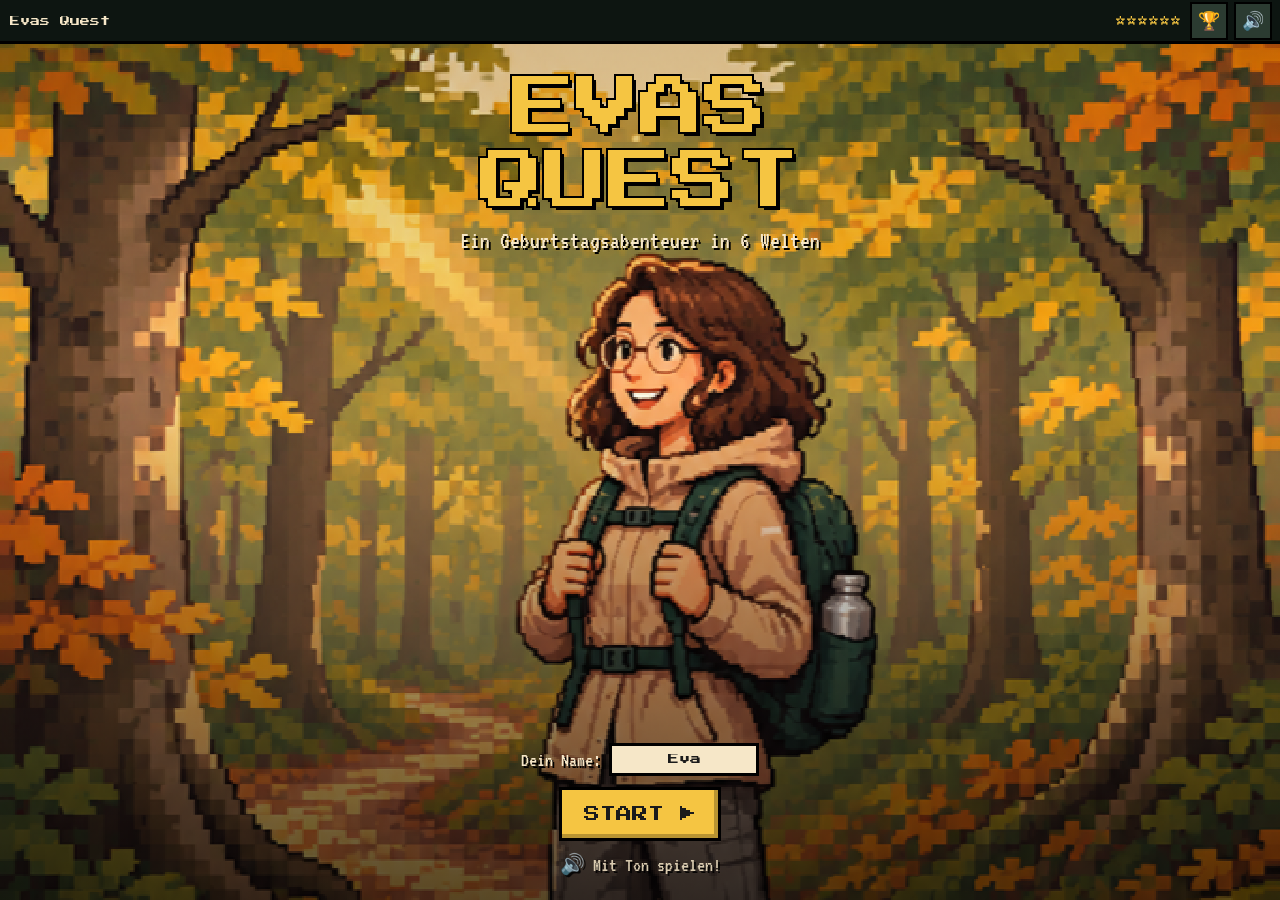
<file: index.html>
<!doctype html>
<html lang="de">
<head>
<meta charset="utf-8">
<meta name="viewport" content="width=device-width,initial-scale=1,maximum-scale=1,user-scalable=no,viewport-fit=cover">
<meta name="theme-color" content="#0d1511">
<title>Evas Quest</title>
<link rel="icon" href="data:image/svg+xml,<svg xmlns='http://www.w3.org/2000/svg' viewBox='0 0 100 100'><text y='.9em' font-size='90'>🎂</text></svg>">
<link rel="stylesheet" href="css/style.css">
<link rel="stylesheet" href="css/shell.css">
</head>
<body>
<div id="hud">
  <span class="title" id="hudTitle">Evas Quest</span>
  <span id="hudProgress"></span>
  <button class="btn small" id="devWin" hidden>⏭ Sieg</button>
  <button class="btn small ghost" id="devBtn" hidden>🛠</button>
  <button class="btn small" id="jokerBtn" hidden>⏭ Joker</button>
  <button class="iconbtn" id="scoreBtn" aria-label="Bestenliste">🏆</button>
  <button class="iconbtn" id="muteBtn" aria-label="Ton an/aus">🔊</button>
</div>
<div id="stage"></div>
<div id="overlay"></div>
<canvas id="confettiLayer"></canvas>

<script src="js/engine.js"></script>
<script src="js/content.js"></script>
<script src="js/games/bottles.js"></script>
<script src="js/games/runner.js"></script>
<script src="js/games/run_rhythm.js"></script>
<script src="js/games/flappy_party.js"></script>
<script src="js/games/landing.js"></script>
<script src="js/games/jump.js"></script>
<script src="js/disco.js"></script>
<script src="js/ads/ad_kniffel.js"></script>
<script src="js/ads/ad_tutto.js"></script>
<script src="js/games/finale_dance.js"></script>
<script src="js/games/finale_boss.js"></script>
<script src="js/games/finale_credits.js"></script>
<script src="js/shell.js"></script>
</body>
</html>
</file>
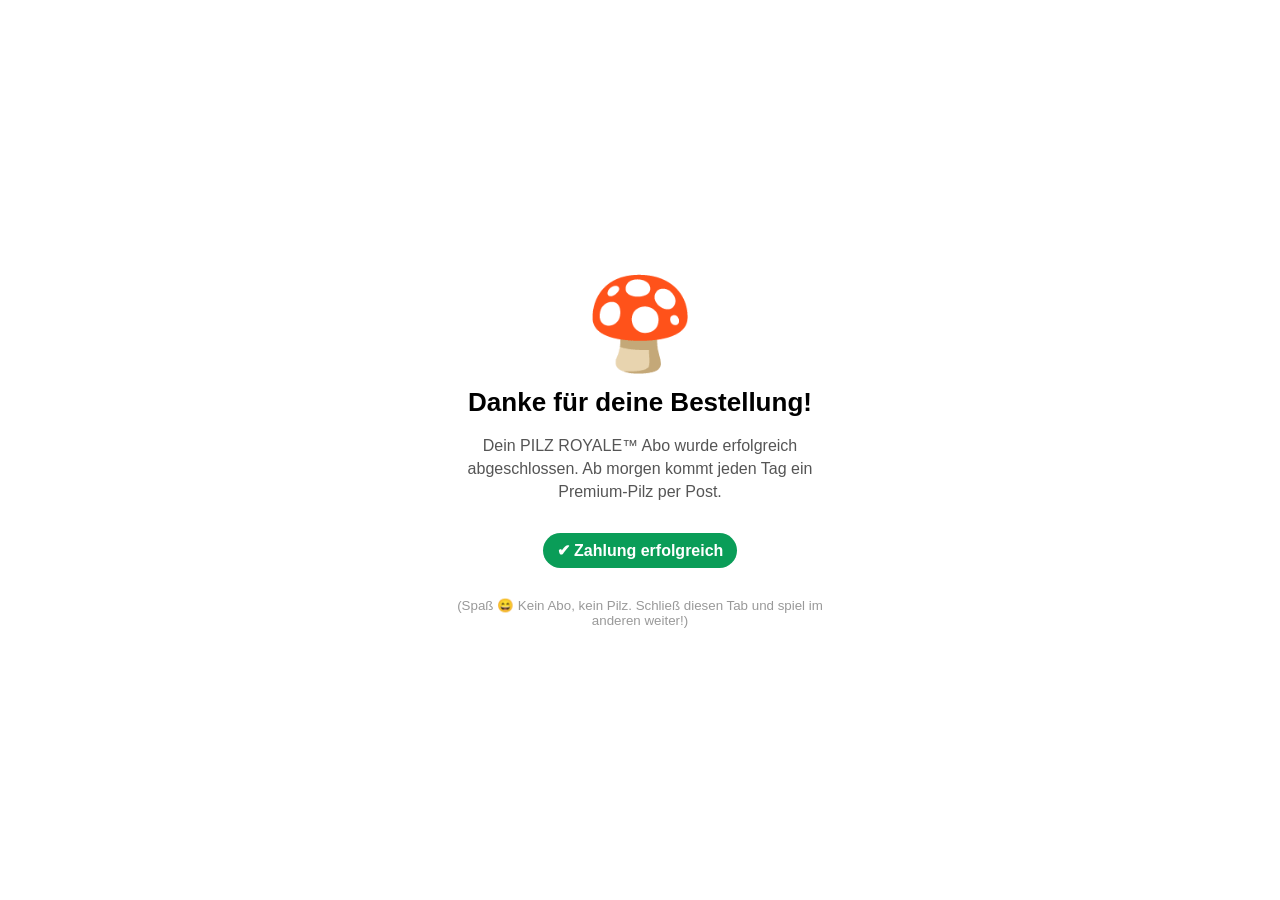
<file: ad.html>
<!doctype html><html lang="de"><head><meta charset="utf-8"><meta name="viewport" content="width=device-width,initial-scale=1">
<title>Danke für deinen Klick!</title>
<style>
body{margin:0;min-height:100vh;display:flex;align-items:center;justify-content:center;background:#fff;font-family:Helvetica,Arial,sans-serif;text-align:center;padding:20px;box-sizing:border-box}
.c{max-width:380px}.e{font-size:90px;animation:b 1s infinite alternate}@keyframes b{to{transform:translateY(-10px) rotate(8deg)}}
h1{font-size:26px;margin:.4em 0}p{color:#555;line-height:1.45}.s{display:inline-block;margin-top:14px;background:#0a9d58;color:#fff;padding:8px 14px;border-radius:20px;font-weight:700}
small{display:block;margin-top:30px;color:#999}
</style></head><body><div class="c">
<div class="e" id="e">🍄</div>
<h1 id="h">Danke für deine Bestellung!</h1>
<p id="p">Dein Abo wurde erfolgreich abgeschlossen. Ab morgen kommt jeden Tag ein Pilz per Post.</p>
<div class="s">✔ Zahlung erfolgreich</div>
<small>(Spaß 😄 Kein Abo, kein Pilz. Schließ diesen Tab und spiel im anderen weiter!)</small>
</div>
<script>
const i = +(new URLSearchParams(location.search).get('ad') || 0);
const v = [
 ['🍄','Danke für deine Bestellung!','Dein PILZ ROYALE™ Abo wurde erfolgreich abgeschlossen. Ab morgen kommt jeden Tag ein Premium-Pilz per Post.'],
 ['🌲','Termin gebucht!','Laurenz & Magnus holen dich Samstag um 6:00 Uhr ab. Bitte Brotzeit für drei mitbringen.'],
 ['🚀','Bestellung bestätigt!','Deine GIPFELBOOST 3000 sind unterwegs. Bitte unterschreib vorher noch den Haftungsausschluss (37 Seiten).'],
 ['💍','Match! 💘','Niklas hat deine Anfrage angenommen. Eigentlich hat er schon vor einer Weile Ja gesagt. Wir sehen uns auf der Hochzeit! 🪩'],
 ['🎲','Installation läuft… 3 %','KNIFFLIG™ wird installiert. Geschätzte Restzeit: 4 Jahre. Bitte lass dein Handy so lange an.'],
 ['🎰','Willkommensbonus aktiviert!','Du hast 0 € gewonnen! Zum Auszahlen bitte 7 Freunde einladen und einen Kniffel würfeln.']
][i] || [];
if (v.length){document.getElementById('e').textContent=v[0];document.getElementById('h').textContent=v[1];document.getElementById('p').textContent=v[2];}
</script></body></html>
</file>
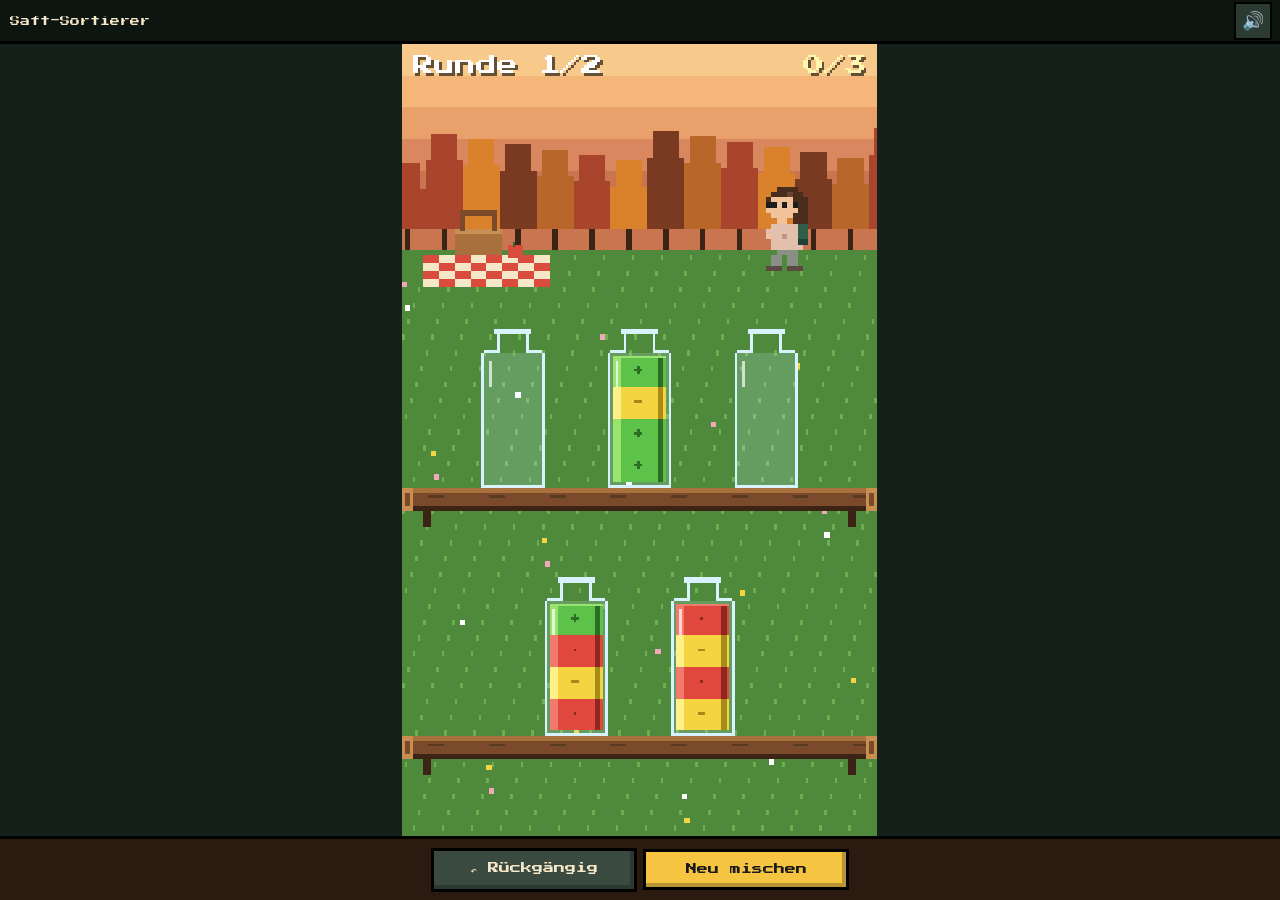
<file: dev.html>
<!doctype html><html lang="de"><head><meta charset="utf-8"><meta name="viewport" content="width=device-width,initial-scale=1,maximum-scale=1,user-scalable=no">
<title>Dev Harness</title><link rel="stylesheet" href="css/style.css"></head><body>
<div id="hud"><span class="title" id="t">dev</span><button class="iconbtn" id="mute">🔊</button></div>
<div id="stage"></div>
<script src="js/engine.js"></script>
<script>
// Usage: dev.html?game=bottles  — loads js/games/<id>.js and starts it standalone.
const id = new URLSearchParams(location.search).get('game') || 'bottles';
const s = document.createElement('script'); s.src = 'js/games/' + id + '.js?' + Date.now();
s.onload = () => {
  const G = GAMES[id]; document.getElementById('t').textContent = G.title;
  const stage = document.getElementById('stage');
  let cleanup;
  const run = () => { stage.innerHTML = ''; cleanup = G.start(stage, Engine.makeApi(() => { window.__won = true; Engine.toast('GEWONNEN! (dev)', 3000); if (id.startsWith('finale')) return; /* finales keep running (free play) */ cleanup && cleanup(); setTimeout(run, 1500); })); };
  run();
};
document.body.appendChild(s);
const m = document.getElementById('mute');
const upd = () => m.textContent = Engine.Audio.isMuted() ? '🔇' : '🔊';
m.onclick = () => { Engine.Audio.toggleMute(); upd(); }; upd();
</script></body></html>
</file>
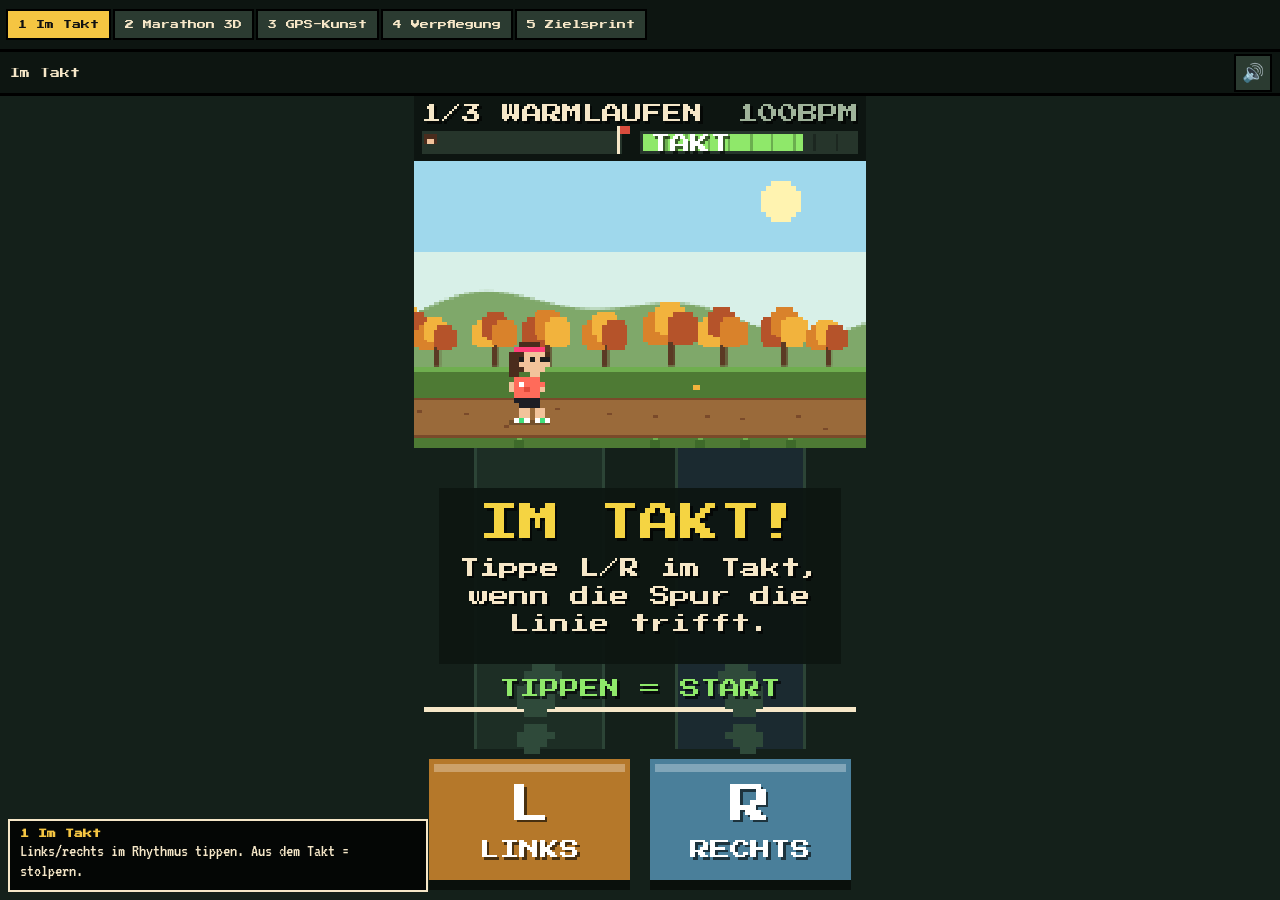
<file: minispiele.html>
<!doctype html>
<html lang="de"><head>
<meta charset="utf-8"><meta name="viewport" content="width=device-width,initial-scale=1,maximum-scale=1,user-scalable=no">
<title>Lauf-Minispiele</title>
<link rel="stylesheet" href="css/style.css">
<style>
  body{overflow:auto}
  #tabs{position:fixed;top:0;left:0;right:0;height:52px;display:flex;gap:6px;align-items:center;padding:0 8px;background:var(--dark);border-bottom:3px solid #000;z-index:50;overflow-x:auto}
  #tabs button{flex:none;font-family:'Press Start 2P',monospace;font-size:9px;padding:9px 10px;border:0;background:#2b3b31;color:var(--text);box-shadow:0 0 0 2px #000;cursor:pointer;white-space:nowrap}
  #tabs button.on{background:var(--accent);color:#111}
  #tabs .sp{flex:1}
  #frame{position:fixed;top:52px;left:0;right:0;bottom:0;border:0;width:100%;height:calc(100% - 52px);background:#000}
  #info{position:fixed;left:8px;bottom:8px;max-width:min(420px,calc(100% - 16px));background:#000c;border:2px solid var(--line);padding:8px 10px;font-size:18px;z-index:40;line-height:1.1}
  #info b{color:var(--accent);font-family:'Press Start 2P',monospace;font-size:9px;display:block;margin-bottom:4px}
  #info.hide{display:none}
</style></head><body>
<div id="tabs"></div>
<iframe id="frame" allow="autoplay"></iframe>
<div id="info"></div>
<script>
// Kandidaten für das Lauf-Minispiel. Zwischen den Tabs wechseln, ausprobieren, Favorit wählen.
const SETS = {
  lauf: [
  { id: 'run_rhythm', name: '1 Im Takt',        desc: 'Links/rechts im Rhythmus tippen. Aus dem Takt = stolpern.' },
  { id: 'run_3d',     name: '2 Marathon 3D',    desc: '3D-Pixel-Trailrun: Spuren wechseln, über Wurzeln springen, Becher sammeln.' },
  { id: 'run_gpsart', name: '3 GPS-Kunst',      desc: 'Lauf eine Route, die ein Herz auf die Karte malt.' },
  { id: 'run_water',  name: '4 Verpflegung',    desc: 'Im Vorbeilaufen Becher schnappen, Bananenschalen ausweichen.' },
  { id: 'run_sprint', name: '5 Zielsprint',     desc: 'Wettrennen gegen Magnus & Laurenz. Kraft einteilen!' }
  ],
  flappy: [
  { id: 'flappy',        name: '0 Original',    desc: 'Die aktuelle Version im Spiel.' },
  { id: 'flappy_disco',  name: '1 Disko-Flug',  desc: 'Niklas hängt an einer Disko-Kugel als Hindernis. Je weiter, desto mehr Disko-Modus.' },
  { id: 'flappy_foto',   name: '2 Foto-Safari', desc: 'Fliegen + 📸: Tiere im richtigen Moment fotografieren.' },
  { id: 'flappy_sturm',  name: '3 Herbststurm', desc: 'Windböen, wandernde Lücken, wirbelnde Blätter.' },
  { id: 'flappy_party',  name: '4 DISKO-STURM', desc: 'Alles in einem: Disko pur, Niklas an der Kugel, Fotos, Bass-Drops. 7 Lücken + 4 Fotos.' }
  ],
  finale: [
  { url: 'index.html?finale&nosave', name: '0 Aktuell',      desc: 'Das jetzige Finale mit Geschenk + Disko-Party.' },
  { id: 'finale_dance',  name: '1 Dance-Off',      desc: 'Eva tanzt im Takt, jede Combo bringt die Disko-Kugel mehr zum Leuchten.' },
  { id: 'finale_boss',   name: '2 Geschenk-Boss',  desc: 'Das Geschenk erwacht zum Leben – Bossfight, dann Disko-Verwandlung.' },
  { id: 'finale_credits',name: '3 Abspann',        desc: 'Feuerwerk + Abspann wie am Ende eines echten Spiels, mit euren Wünschen.' }
  ]
};
// minispiele.html?set=flappy  (default: lauf)
const SET = new URLSearchParams(location.search).get('set') || 'lauf';
const GAMES = SETS[SET] || SETS.lauf;
document.title = { flappy: 'Flappy-Varianten', finale: 'Finale-Varianten' }[SET] || 'Lauf-Minispiele';
const tabs = document.getElementById('tabs'), frame = document.getElementById('frame'), info = document.getElementById('info');
function show(i) {
  const g = GAMES[i];
  [...tabs.querySelectorAll('button[data-i]')].forEach(b => b.classList.toggle('on', +b.dataset.i === i));
  frame.src = g.url ? g.url + '&t=' + Date.now() : 'dev.html?game=' + g.id + '&t=' + Date.now();
  info.innerHTML = '<b>' + g.name + '</b>' + g.desc; info.classList.remove('hide');
  clearTimeout(info._t); info._t = setTimeout(() => info.classList.add('hide'), 5000);
  try { localStorage.setItem('minispiel-tab-' + SET, i); } catch (e) {}
  frame.focus();
}
GAMES.forEach((g, i) => { const b = document.createElement('button'); b.textContent = g.name; b.dataset.i = i; b.onclick = () => show(i); tabs.appendChild(b); });
let start = 0; try { start = +(localStorage.getItem('minispiel-tab-' + SET) || 0); } catch (e) {}
show(Math.min(start, GAMES.length - 1));
</script>
</body></html>
</file>
<file: css/style.css>
@import url('https://fonts.googleapis.com/css2?family=Press+Start+2P&family=VT323&display=swap');
:root{--bg:#14201a;--dark:#0d1511;--panel:#22352a;--line:#f6e7c8;--text:#f6e7c8;--accent:#f5c542;--red:#d94c3d;--green:#6fae4f;--hud:44px}
*{box-sizing:border-box;-webkit-tap-highlight-color:transparent}
html,body{margin:0;height:100%;background:var(--bg);color:var(--text);font-family:'VT323',monospace;font-size:22px;overflow:hidden;overscroll-behavior:none;-webkit-user-select:none;user-select:none}
.px{font-family:'Press Start 2P',monospace}
#hud{position:fixed;top:0;left:0;right:0;height:var(--hud);display:flex;align-items:center;gap:10px;padding:0 10px;background:var(--dark);border-bottom:3px solid #000;z-index:50;font-family:'Press Start 2P',monospace;font-size:10px}
#hud .title{flex:1;white-space:nowrap;overflow:hidden;text-overflow:ellipsis}
#stage{position:fixed;top:var(--hud);left:0;right:0;bottom:0;overflow:hidden}
.btn{font-family:'Press Start 2P',monospace;font-size:12px;color:#1b1b1b;background:var(--accent);border:0;padding:12px 16px;box-shadow:inset -4px -4px 0 rgba(0,0,0,.25),0 0 0 3px #000;cursor:pointer;image-rendering:pixelated}
.btn:active{transform:translateY(2px);box-shadow:inset 4px 4px 0 rgba(0,0,0,.25),0 0 0 3px #000}
.btn.ghost{background:#3a4a40;color:var(--text)}
.btn.small{font-size:9px;padding:8px 10px}
.iconbtn{font-size:18px;background:#2b3b31;border:0;color:var(--text);width:34px;height:34px;box-shadow:0 0 0 2px #000;cursor:pointer}
#toast{position:fixed;left:50%;bottom:24px;transform:translate(-50%,40px);opacity:0;background:#000c;border:3px solid var(--line);padding:10px 14px;font-family:'Press Start 2P',monospace;font-size:10px;transition:.25s;z-index:200;pointer-events:none;max-width:90vw;text-align:center;line-height:1.6}
#toast.show{opacity:1;transform:translate(-50%,0)}
.game-canvas{background:#000}
</file>
<file: css/shell.css>
#hudProgress{color:var(--accent);font-size:10px;letter-spacing:1px}
.screen{position:absolute;inset:0;display:flex;flex-direction:column;align-items:center;justify-content:center;padding:16px;text-align:center}
.game-root{position:absolute;inset:0}
.btn.big{font-size:16px;padding:16px 22px}
#overlay{position:fixed;inset:0;z-index:100;pointer-events:none;display:flex;align-items:center;justify-content:center;padding:16px}
#overlay.dim{background:rgba(0,0,0,.55);pointer-events:auto}
#overlay>*{pointer-events:auto}

/* ---------- title ---------- */
.title-screen{padding:0}
.title-bg{position:absolute;inset:0;background:linear-gradient(#2a4a3a,#14201a 60%,#3b2416);background-size:cover;background-position:center;image-rendering:pixelated}
.title-bg::after{content:'';position:absolute;inset:0;background:linear-gradient(rgba(0,0,0,.15),rgba(0,0,0,0) 40%,rgba(0,0,0,.65))}
.title-inner{position:relative;z-index:1;display:flex;flex-direction:column;align-items:center;height:100%;width:100%;justify-content:flex-start;padding:28px 16px calc(24px + env(safe-area-inset-bottom))}
.title-logo{font-size:clamp(34px,11vw,64px);line-height:1.15;color:var(--accent);text-shadow:4px 4px 0 #000,-2px -2px 0 #000,2px -2px 0 #000,-2px 2px 0 #000;animation:float 2.4s ease-in-out infinite}
.title-sub{font-size:24px;text-shadow:2px 2px 0 #000;margin-top:10px}
.title-actions{margin-top:auto;margin-bottom:14px;display:flex;flex-direction:column;gap:14px;align-items:center}
.title-hint{font-size:20px;opacity:.85;text-shadow:2px 2px 0 #000}
@keyframes float{50%{transform:translateY(-6px)}}

/* ---------- captcha (generic look, deliberately "real-ish") ---------- */
.captcha-screen{background:#eef1ee;color:#222;font-family:Roboto,Arial,sans-serif;font-size:16px}
.captcha-pre{max-width:320px;margin:0 0 20px;line-height:1.4}
.cap-box{display:flex;align-items:center;gap:12px;background:#f9f9f9;border:1px solid #d3d3d3;border-radius:3px;box-shadow:0 0 4px rgba(0,0,0,.08);padding:14px 12px;width:300px;transition:transform .35s}
.cap-box.dodge{animation:dodge .6s}
@keyframes dodge{30%{transform:translateX(90px) rotate(4deg)}60%{transform:translateX(-40px)}100%{transform:none}}
.cap-check{width:28px;height:28px;border:2px solid #c1c1c1;border-radius:2px;background:#fff;cursor:pointer;position:relative;flex:none}
.cap-check.loading{border-radius:50%;border:4px solid #4a90e2;border-top-color:transparent;animation:spin .8s linear infinite}
.cap-check.done{border:0}
.cap-check.done::after{content:'✔';color:#0a9d58;font-size:30px;position:absolute;left:0;top:-8px}
@keyframes spin{to{transform:rotate(360deg)}}
.cap-label{flex:1;text-align:left;font-size:15px}
.cap-logo{display:flex;flex-direction:column;align-items:center;font-size:9px;color:#555;line-height:1.3}
.cap-logo-icon{font-size:22px;color:#4a90e2}
.cap-logo small{font-size:8px;color:#999}
.cap-pop{background:#fff;color:#222;font-family:Roboto,Arial,sans-serif;width:min(360px,94vw);box-shadow:0 2px 12px rgba(0,0,0,.4);border:1px solid #ccc}
.cap-pop.shake{animation:shake .4s}
@keyframes shake{25%{transform:translateX(-8px)}50%{transform:translateX(8px)}75%{transform:translateX(-4px)}}
.cap-head{background:#4a90e2;color:#fff;margin:8px;padding:18px 16px;text-align:left;font-size:18px;line-height:1.3}
.cap-head small{display:block;font-size:13px;margin-top:6px;opacity:.9}
.cap-grid{display:grid;grid-template-columns:repeat(3,1fr);gap:4px;padding:0 8px}
.cap-tile{aspect-ratio:1;border:0;padding:0;cursor:pointer;position:relative;background-color:#ccc;background-repeat:no-repeat;transition:transform .12s}
.cap-tile.sel{transform:scale(.84)}
.cap-tile.sel::after{content:'✔';position:absolute;left:-6px;top:-6px;width:22px;height:22px;border-radius:50%;background:#4a90e2;color:#fff;font-size:13px;line-height:22px}
.cap-foot{display:flex;justify-content:space-between;align-items:center;border-top:1px solid #ddd;margin-top:8px;padding:8px}
.cap-icons{color:#777;font-size:18px;letter-spacing:6px}
.cap-ok{background:#4a90e2;color:#fff;border:0;border-radius:2px;padding:10px 18px;font-weight:700;font-size:14px;cursor:pointer}

/* ---------- permission prompt ---------- */
.notify-screen{background:#0d1511}
.notify-bg-text{font-size:12px;opacity:.5;animation:blink 1s steps(2) infinite}
@keyframes blink{50%{opacity:.15}}
.perm{background:#fff;color:#222;font-family:Roboto,Arial,sans-serif;font-size:15px;width:min(330px,92vw);border-radius:8px;box-shadow:0 4px 20px rgba(0,0,0,.5);padding:16px;text-align:left;align-self:flex-start;margin-top:40px}
.perm-site{font-size:13px;color:#555;margin-bottom:10px}
.perm-row{font-size:16px;margin-bottom:8px}
.perm-small{font-size:12px;color:#777;margin-bottom:14px;line-height:1.4}
.perm-btns{display:flex;justify-content:flex-end;gap:10px}

/* ---------- map ---------- */
.map-ui{position:absolute;left:0;right:0;bottom:0;padding:10px 16px calc(14px + env(safe-area-inset-bottom));display:flex;flex-direction:column;align-items:center;gap:8px;background:linear-gradient(transparent,rgba(0,0,0,.75) 35%);pointer-events:none}
.map-ui .btn{pointer-events:auto}
.map-label{font-size:10px;text-shadow:2px 2px 0 #000;line-height:1.5}

/* ---------- level card ---------- */
.card-screen{background:radial-gradient(circle at 50% 40%,#2c4a36,#0d1511)}
.card{background:var(--panel);border:4px solid #000;box-shadow:inset 0 0 0 3px var(--line),8px 8px 0 #000;padding:22px 18px;max-width:360px;display:flex;flex-direction:column;gap:14px;align-items:center}
.card-world{font-size:10px;color:var(--accent)}
.card-title{font-size:16px;line-height:1.5}
.card p{margin:0;font-size:22px;line-height:1.15}
.stars{color:var(--accent);font-size:20px;letter-spacing:4px}
.win-card .card-title{color:var(--accent);animation:float 1.6s ease-in-out infinite}

/* ---------- ads ---------- */
.ad-screen{background:#fff;color:#111;font-family:Helvetica,Arial,sans-serif;justify-content:flex-start;padding:0;overflow-y:auto}
.ad-screen.wir{background:#fff8e7}
.ad-top{width:100%;display:flex;gap:6px;align-items:center;padding:8px 10px;font-size:11px}
.ad-badge{background:#f5c542;color:#000;padding:3px 6px;border-radius:3px;font-weight:700}
.ad-badge.ki{background:linear-gradient(90deg,#8a5bd9,#4a90e2);color:#fff}
.ad-badge.wir{background:#ddd}
.ad-timer{margin-left:auto;width:26px;height:26px;border-radius:50%;background:#000;color:#fff;display:flex;align-items:center;justify-content:center;font-weight:700}
.ad-visual{width:100%;max-width:440px;aspect-ratio:1;max-height:46vh;display:flex;align-items:center;justify-content:center;overflow:hidden;background:#111}
.ad-visual img{width:100%;height:100%;object-fit:cover;image-rendering:pixelated;animation:zoom 6s ease-out forwards}
.wir .ad-visual img{image-rendering:auto}
@keyframes zoom{from{transform:scale(1)}to{transform:scale(1.12)}}
.ad-emoji{font-size:140px;animation:float 1.5s ease-in-out infinite}
.ad-copy{padding:12px 18px;display:flex;flex-direction:column;gap:6px;align-items:center;max-width:440px}
.ad-brand{font-weight:900;letter-spacing:3px;font-size:13px;color:#8a5bd9}
.wir .ad-brand{color:#b5651d}
.ad-head{font-size:26px;font-weight:900;line-height:1.1}
.ad-sub{font-size:15px;line-height:1.35;color:#444}
.ad-price{font-size:14px;font-weight:700;color:#d94c3d}
.ad-cta{background:#111;color:#fff;border:0;border-radius:24px;padding:12px 26px;font-size:16px;font-weight:700;margin-top:6px;cursor:pointer}
.ad-progress{position:absolute;left:0;right:0;top:0;height:3px;background:#eee}
.ad-progress div{height:100%;width:0;background:#f5c542}
.ad-skip{position:fixed;right:12px;bottom:calc(18px + env(safe-area-inset-bottom));background:rgba(0,0,0,.8);color:#fff;border:1px solid #fff;padding:12px 16px;font-size:15px;cursor:pointer;z-index:5}
.ad-skip:disabled{opacity:.6;cursor:default}
.ad-fine{font-size:10px;color:#888;padding:4px 0 70px}

/* ---------- finale ---------- */
.finale-screen{padding:0;background:#1a1030;justify-content:flex-start}
.confetti{position:absolute;inset:0;width:100%;height:100%;pointer-events:none;image-rendering:pixelated;z-index:3}
.finale-scroll{position:absolute;inset:0;overflow-y:auto;display:flex;flex-direction:column;align-items:center;padding-bottom:40px}
.finale-hero{width:100%;max-width:560px;aspect-ratio:3/2;background-size:cover;background-position:center;image-rendering:pixelated;flex:none;border-bottom:4px solid #000}
.finale-title{font-size:clamp(18px,6.5vw,34px);line-height:1.45;margin:18px 12px 8px;color:var(--accent);text-shadow:3px 3px 0 #000;display:flex;flex-direction:column}
.finale-title span{animation:pop .6s backwards}
.finale-title span:nth-child(2){animation-delay:.3s}.finale-title span:nth-child(3){animation-delay:.6s}
.finale-title .name{color:#f2a7b8;font-size:1.4em;animation:pop .6s .9s backwards,float 2s 1.5s ease-in-out infinite}
@keyframes pop{from{transform:scale(0);opacity:0}70%{transform:scale(1.2)}}
.finale-msg{max-width:420px;padding:0 20px;font-size:23px;line-height:1.15}
.finale-msg p{margin:10px 0}
.finale-from{font-size:24px;color:var(--accent);margin:10px 0 18px}
.finale-gallery{display:flex;flex-wrap:wrap;gap:8px;justify-content:center;padding:0 12px;max-width:560px}
.finale-gallery img{width:min(260px,44vw);border:4px solid #fff;box-shadow:4px 4px 0 #000;transform:rotate(-2deg)}
.finale-gallery img:nth-child(even){transform:rotate(2deg)}
.finale-actions{display:flex;flex-direction:column;gap:12px;align-items:center;margin-top:24px}

/* ---------- gift + disco ---------- */
.gift-wrap{display:flex;flex-direction:column;align-items:center;cursor:pointer;padding:6px}
.gift-cv{width:160px;height:160px;image-rendering:pixelated;animation:giftshake 1.4s infinite;transform-origin:50% 90%}
.gift-wrap.open .gift-cv{animation:giftpop .5s}
.gift-wrap.open .gift-hint{display:none}
.gift-hint{font-size:10px;color:var(--accent);margin-top:4px;animation:float 1.2s ease-in-out infinite}
@keyframes giftshake{0%,55%,100%{transform:none}60%{transform:rotate(-8deg)}65%{transform:rotate(8deg)}70%{transform:rotate(-6deg)}75%{transform:rotate(6deg)}80%{transform:rotate(0) translateY(-6px)}85%{transform:none}}
@keyframes giftpop{0%{transform:scale(1)}40%{transform:scale(1.25) translateY(-10px)}100%{transform:scale(1)}}
.gift-reveal{display:flex;flex-direction:column;align-items:center;gap:18px;margin:6px 12px 10px}
.gift-reveal[hidden]{display:none}
.gift-text{font-size:12px;line-height:1.8;color:#fff;text-shadow:2px 2px 0 #000;animation:pop .6s backwards}
.gift-text span{display:inline-block;margin-top:6px;font-size:clamp(14px,4.6vw,20px);color:#3fe0ff;text-shadow:2px 2px 0 #000,0 0 10px #ff3fa4}
.party-btn{background:#ff3fa4;color:#fff;font-size:15px;animation:pop .6s .3s backwards,float 1.6s 1s ease-in-out infinite}
.disco-root{position:absolute;inset:0;z-index:20;background:#05030a}
.disco-close{position:absolute;top:8px;right:8px;z-index:2;font-size:12px;padding:8px 10px;background:#2b2236;color:#fff}
.finale-gift{display:flex;flex-direction:column;align-items:center;margin:0 0 22px}

.ad-screen.playable .ad-visual{position:relative;background:#0d1511;aspect-ratio:auto;height:min(58vh,440px);max-height:none}
.ad-screen.play{background:#f3f0ff}

.dev-menu{background:var(--panel);border:4px solid #000;box-shadow:inset 0 0 0 3px var(--line);padding:14px;width:min(380px,94vw);max-height:86vh;display:flex;flex-direction:column;gap:10px}
.dev-title{font-size:12px;color:var(--accent);text-align:center}
.dev-list{overflow-y:auto;display:flex;flex-direction:column;gap:8px;padding:4px}
.dev-item{text-align:left;line-height:1.5}

.bonus-title{font-size:9px;color:var(--accent);margin-top:6px}

/* ---------- name + highscores ---------- */
.name-row{font-size:20px;text-shadow:2px 2px 0 #000;display:flex;gap:8px;align-items:center}
.name-row input{font-family:'Press Start 2P',monospace;font-size:11px;width:150px;padding:8px;border:3px solid #000;background:var(--line);color:#1b1b1b;text-align:center}
.win-time{font-size:22px;line-height:1.2}
.win-time b{color:var(--accent);font-weight:400}
#rankLine{font-size:19px;opacity:.9}
.board{background:var(--panel);border:4px solid #000;box-shadow:inset 0 0 0 3px var(--line),8px 8px 0 #000;padding:14px;width:min(400px,94vw);max-height:88vh;display:flex;flex-direction:column;gap:10px}
.board-title{font-size:13px;color:var(--accent);text-align:center}
.board-tabs{display:flex;gap:6px;overflow-x:auto;padding-bottom:4px}
.board-tabs button{flex:none;font-family:'VT323',monospace;font-size:18px;border:0;padding:6px 8px;background:#2b3b31;color:var(--text);box-shadow:0 0 0 2px #000;cursor:pointer}
.board-tabs button.on{background:var(--accent);color:#111}
.board-list{list-style:none;margin:0;padding:0;overflow-y:auto;min-height:120px}
.board-list li{display:flex;gap:10px;align-items:center;padding:5px 6px;font-size:22px;border-bottom:2px dashed #ffffff22}
.board-list li.me{background:#f5c54233}
.board-list li.empty{opacity:.7;justify-content:center}
.board-list .rk{width:34px;text-align:center}
.board-list .nm{flex:1;overflow:hidden;text-overflow:ellipsis;white-space:nowrap}
.board-list .tm{color:var(--accent)}
.board-foot{font-size:16px;opacity:.75;text-align:center}

#confettiLayer{position:fixed;inset:0;width:100%;height:100%;pointer-events:none;z-index:150;image-rendering:pixelated}
</file>
